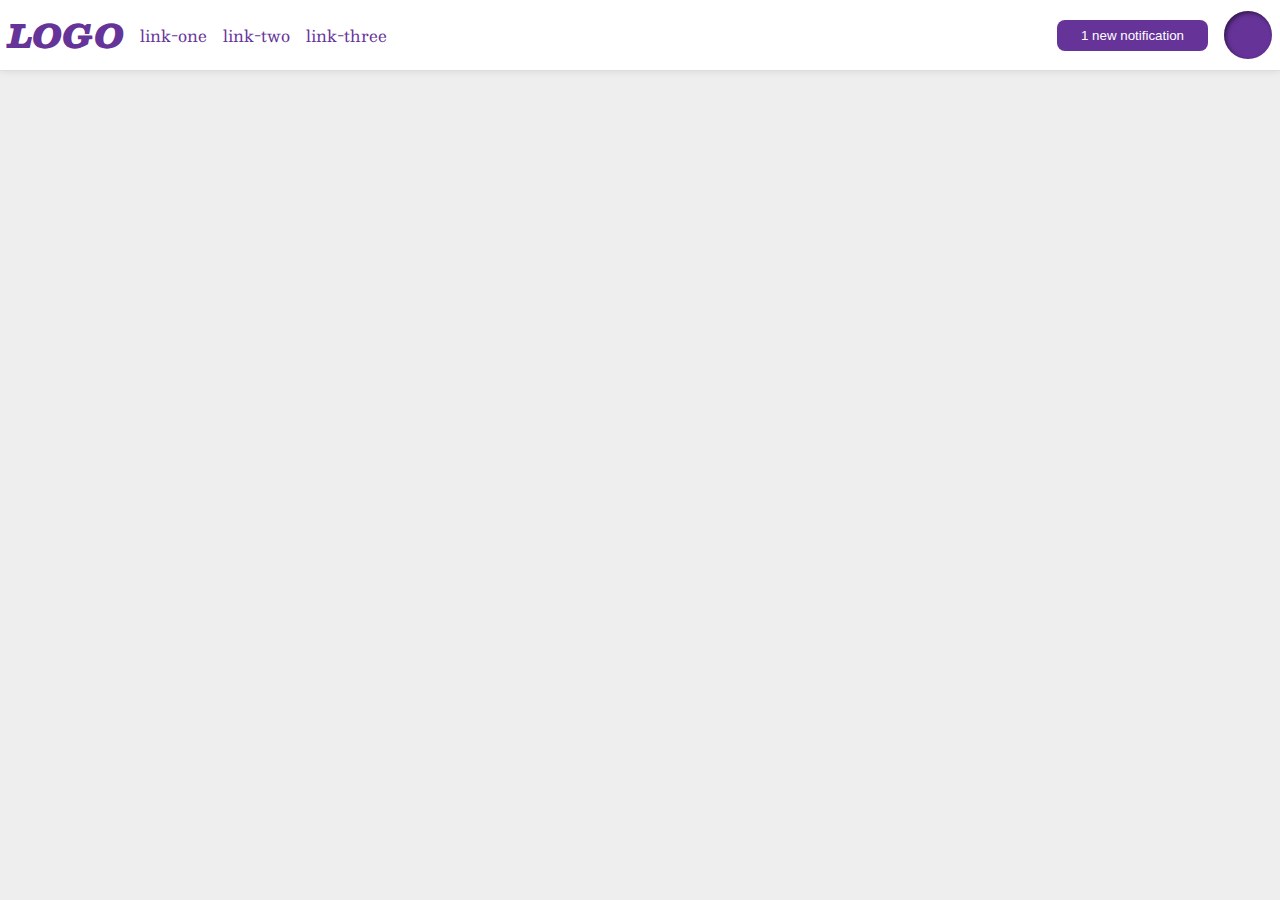
<file: foundations/flex/03-flex-header-2/index.html>
<!DOCTYPE html>
<html lang="en">
  <head>
    <meta charset="UTF-8">
    <meta http-equiv="X-UA-Compatible" content="IE=edge">
    <meta name="viewport" content="width=device-width, initial-scale=1.0">
    <title>Flex Header 2</title>
    <link rel="stylesheet" href="style.css">
  </head>
  <body>
    <div class="header">
      <div class="left-stuff">
        <div class="logo">
          LOGO
        </div>
        <ul class="links">
          <li><a href="https://google.com">link-one</a></li>
          <li><a href="https://google.com">link-two</a></li>
          <li><a href="https://google.com">link-three</a></li>
        </ul>
      </div>
      <div class="right-stuff">
        <button class="notifications">
          1 new notification
        </button>
        <div class="profile-image"></div>
      </div>
    </div>
  </body>
</html>
</file>
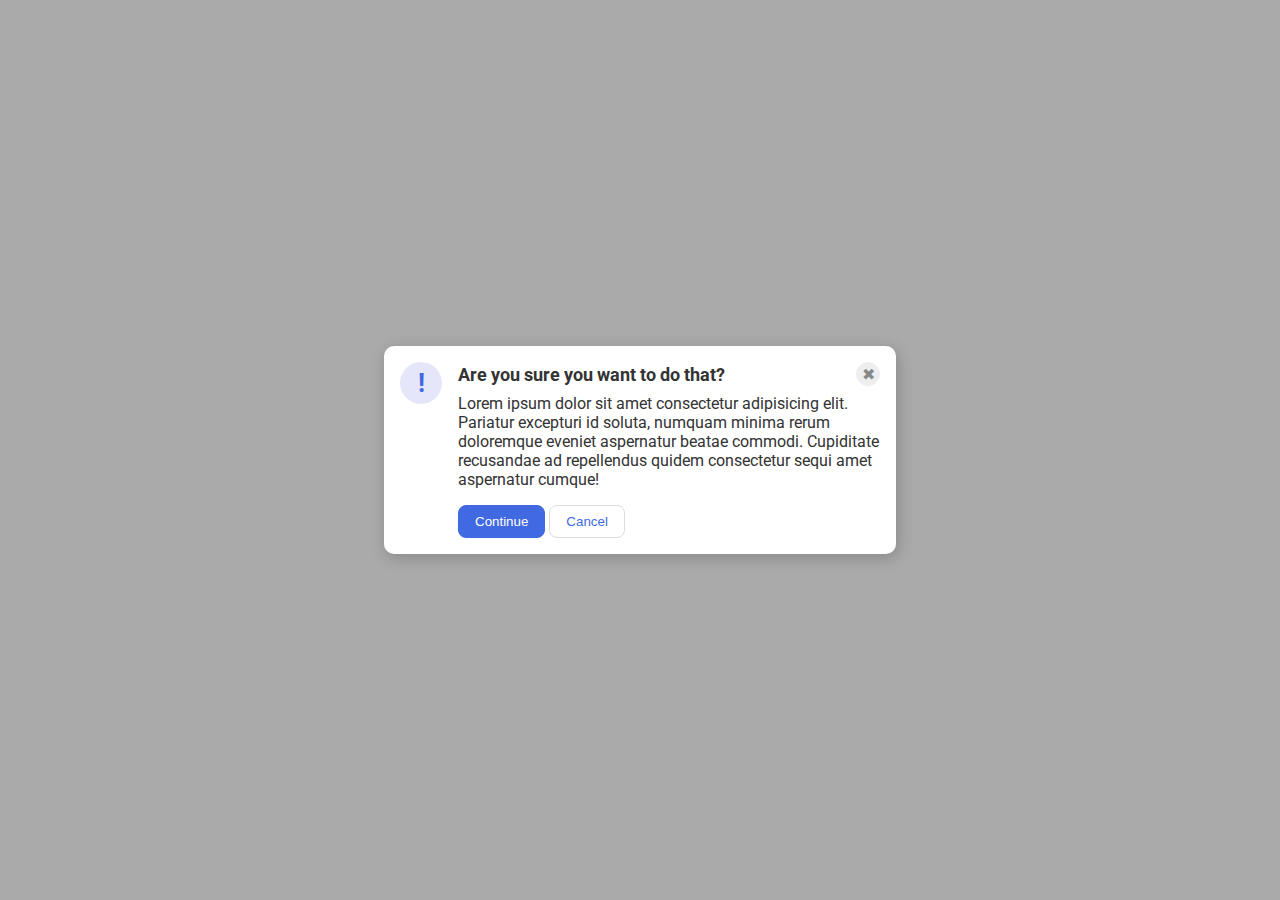
<file: foundations/flex/05-flex-modal/index.html>
<!DOCTYPE html>
<html lang="en">
  <head>
    <meta charset="UTF-8">
    <meta http-equiv="X-UA-Compatible" content="IE=edge">
    <meta name="viewport" content="width=device-width, initial-scale=1.0">
    <link rel="stylesheet" href="style.css">
    <title>Modal</title>
  </head>
  <body>
    <div class="modal">
      <div class="icon">!</div>

      <div class="right-side">
        <div class="header-button">
          <div class="header">Are you sure you want to do that?</div>
          <button class="close-button">✖</button>
        </div>
        <div class="text">Lorem ipsum dolor sit amet consectetur adipisicing elit. Pariatur excepturi id soluta, numquam minima rerum doloremque eveniet aspernatur beatae commodi. Cupiditate recusandae ad repellendus quidem consectetur sequi amet aspernatur cumque!</div>
        <button class="continue">Continue</button>
        <button class="cancel">Cancel</button>
      </div>
    </div>
  </body>
</html>
</file>
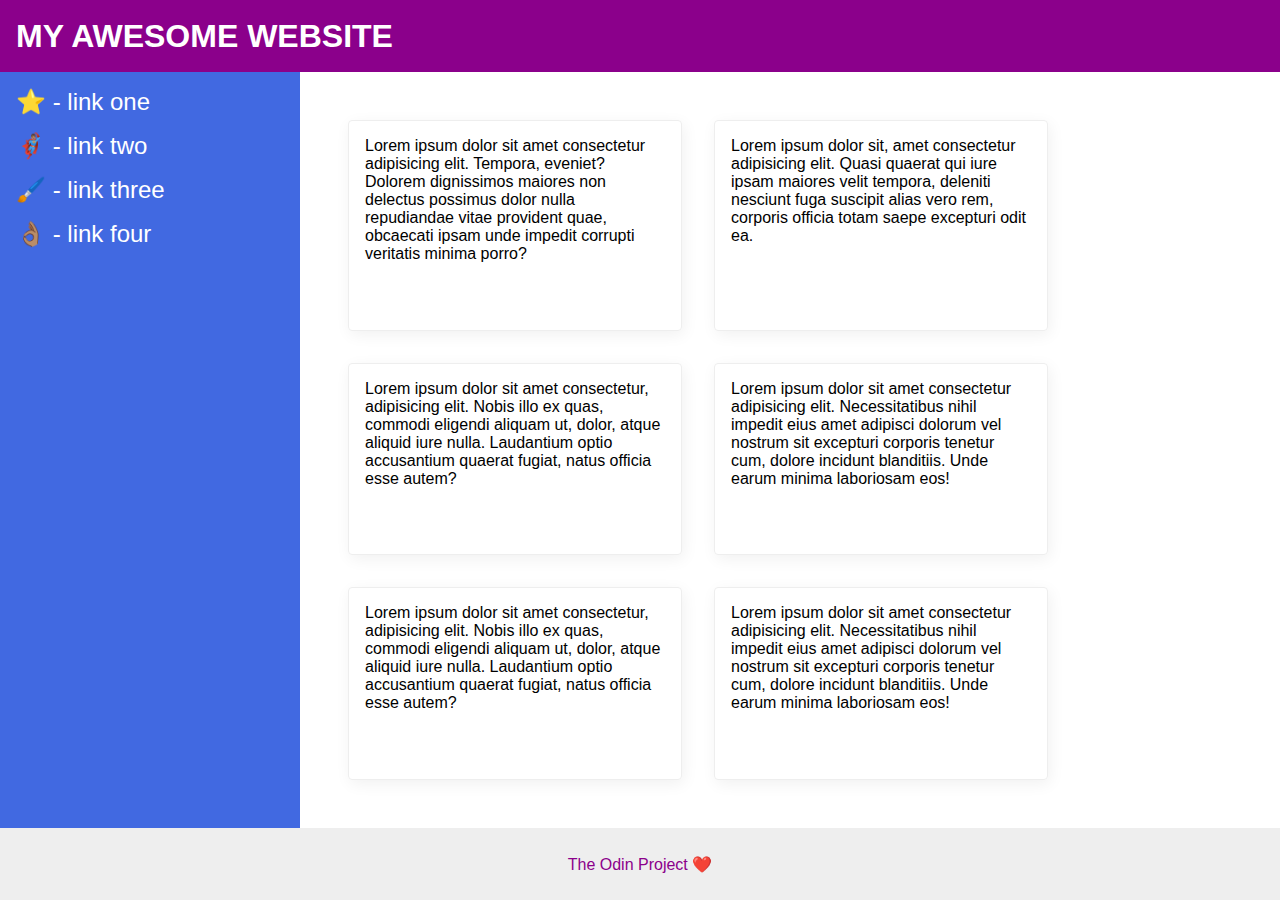
<file: foundations/flex/07-flex-layout-2/index.html>
<!DOCTYPE html>
<html lang="en">
  <head>
    <meta charset="UTF-8">
    <meta http-equiv="X-UA-Compatible" content="IE=edge">
    <meta name="viewport" content="width=device-width, initial-scale=1.0">
    <title>The Holy Grail</title>
    <link rel="stylesheet" href="style.css">
  </head>
  <body>
    <div class="header">
      MY AWESOME WEBSITE
    </div>
    
    <div class="container">
      <div class="sidebar">
        <ul>
          <li><a href="#">⭐ - link one</a></li>
          <li><a href="#">🦸🏽‍♂️ - link two</a></li>
          <li><a href="#">🖌️ - link three</a></li>
          <li><a href="#">👌🏽 - link four</a></li>
        </ul>
      </div>

      <div class="info">
        <div class="card">Lorem ipsum dolor sit amet consectetur adipisicing elit. Tempora, eveniet? Dolorem dignissimos maiores non delectus possimus dolor nulla repudiandae vitae provident quae, obcaecati ipsam unde impedit corrupti veritatis minima porro?</div>
        <div class="card">Lorem ipsum dolor sit, amet consectetur adipisicing elit. Quasi quaerat qui iure ipsam maiores velit tempora, deleniti nesciunt fuga suscipit alias vero rem, corporis officia totam saepe excepturi odit ea.</div>
        <div class="card">Lorem ipsum dolor sit amet consectetur, adipisicing elit. Nobis illo ex quas, commodi eligendi aliquam ut, dolor, atque aliquid iure nulla. Laudantium optio accusantium quaerat fugiat, natus officia esse autem?</div>
        <div class="card">Lorem ipsum dolor sit amet consectetur adipisicing elit. Necessitatibus nihil impedit eius amet adipisci dolorum vel nostrum sit excepturi corporis tenetur cum, dolore incidunt blanditiis. Unde earum minima laboriosam eos!</div>
        <div class="card">Lorem ipsum dolor sit amet consectetur, adipisicing elit. Nobis illo ex quas, commodi eligendi aliquam ut, dolor, atque aliquid iure nulla. Laudantium optio accusantium quaerat fugiat, natus officia esse autem?</div>
        <div class="card">Lorem ipsum dolor sit amet consectetur adipisicing elit. Necessitatibus nihil impedit eius amet adipisci dolorum vel nostrum sit excepturi corporis tenetur cum, dolore incidunt blanditiis. Unde earum minima laboriosam eos!</div>
      </div>
    </div>

    <div class="footer">
      The Odin Project ❤️
    </div>
  </body>
</html>
</file>
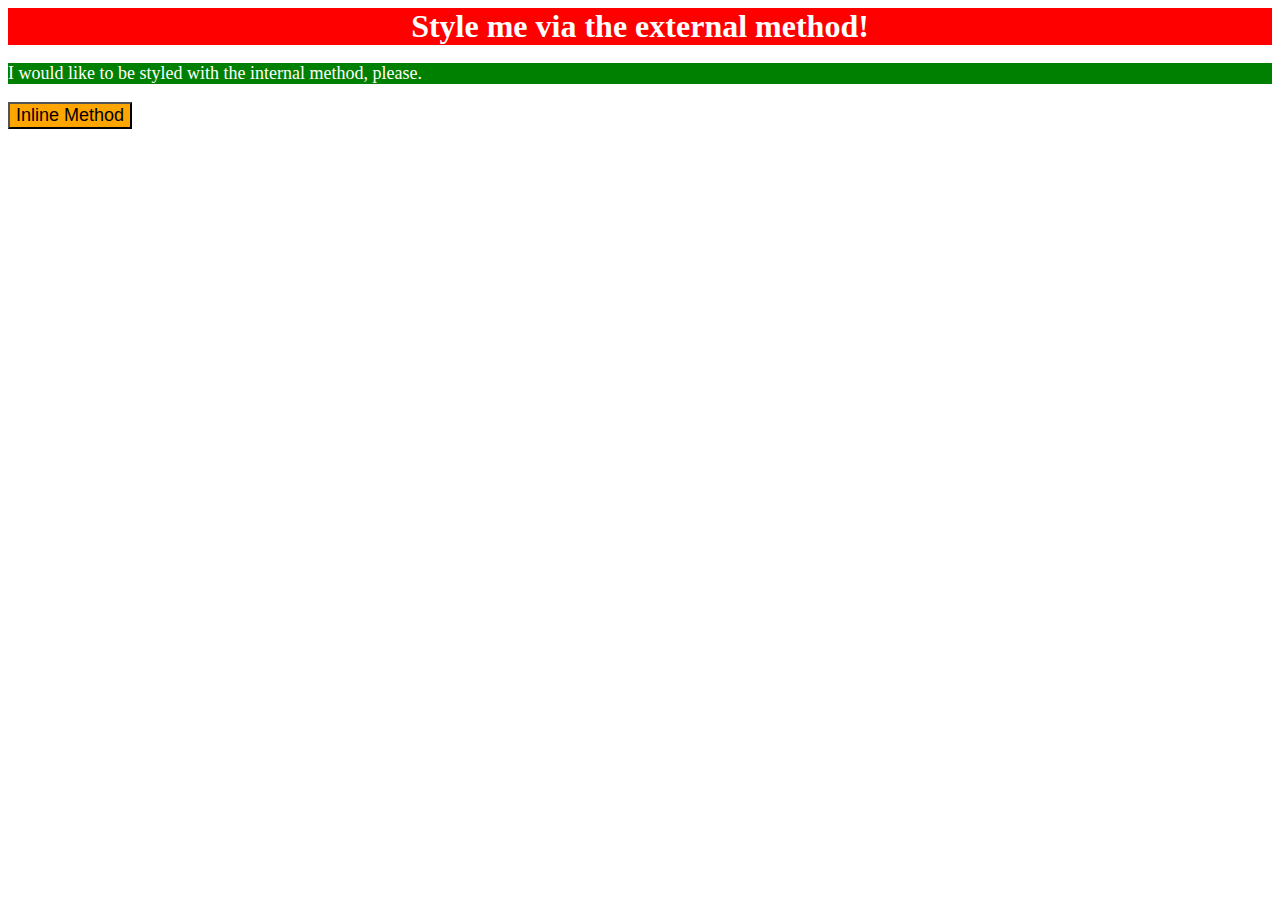
<file: foundations/intro-to-css/01-css-methods/index.html>
<!DOCTYPE html>
<html lang="en">
  <head>
    <link rel="stylesheet" href="styles.css">
    <style>
      p {
        background-color: green;
        color: white;
        font-size: 18px;
      }
    </style>
    <meta charset="UTF-8">
    <meta http-equiv="X-UA-Compatible" content="IE=edge">
    <meta name="viewport" content="width=device-width, initial-scale=1.0">
    <title>Methods for Adding CSS</title>
  </head>
  <body>
    <div>Style me via the external method!</div>
    <p>I would like to be styled with the internal method, please.</p>
    <button style="background-color: orange; font-size: 18px;">Inline Method</button>
  </body>
</html>
</file>
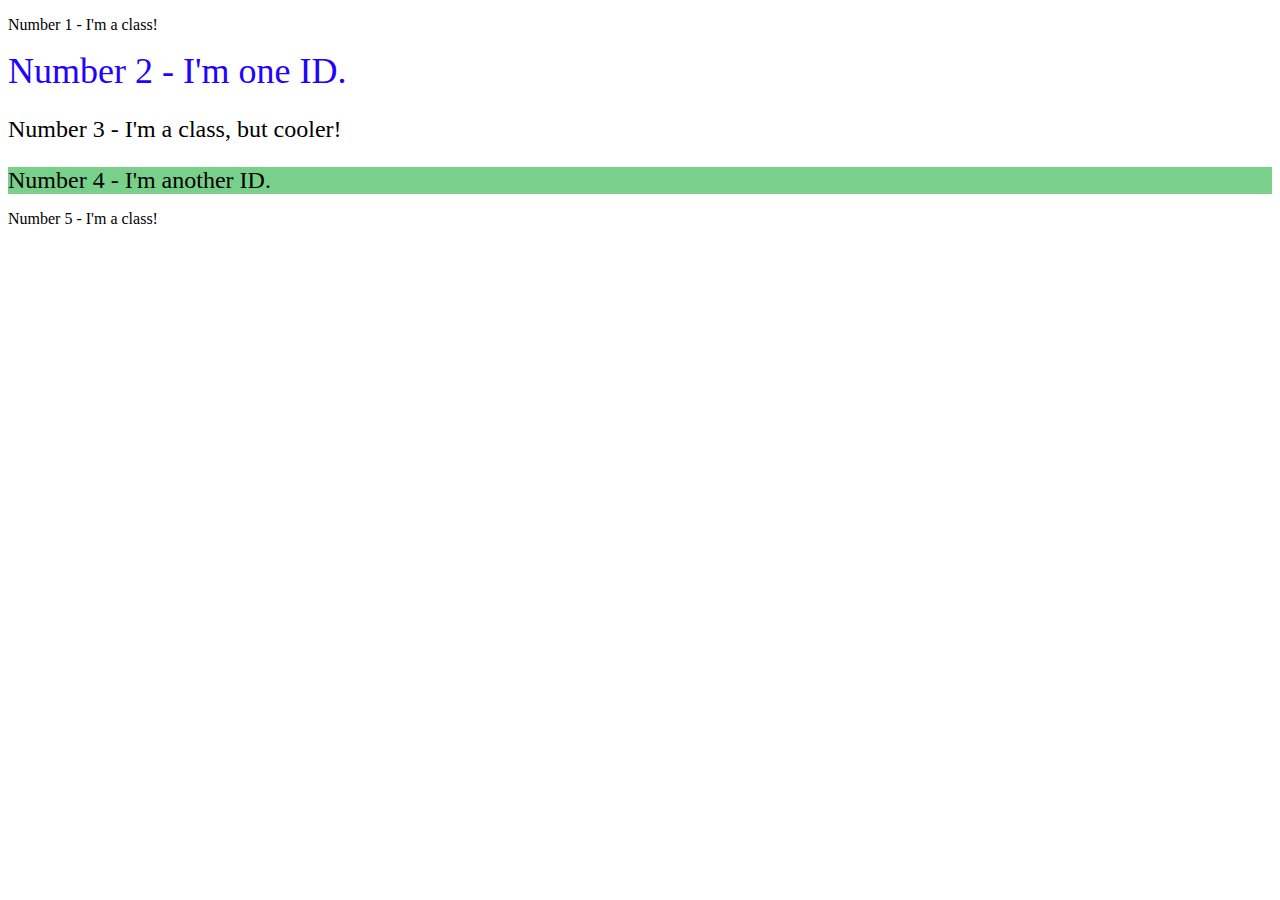
<file: foundations/intro-to-css/02-class-id-selectors/index.html>
<!DOCTYPE html>
<html lang="en">
  <head>
    <meta charset="UTF-8">
    <meta http-equiv="X-UA-Compatible" content="IE=edge">
    <meta name="viewport" content="width=device-width, initial-scale=1.0">
    <title>Class and ID Selectors</title>
    <link rel="stylesheet" href="style.css">
  </head>
  <body>
    <p class="oddNumber">Number 1 - I'm a class!</p>
    <div id="secondElement">Number 2 - I'm one ID.</div>
    <p class="oddNumber" id="thirdElement">Number 3 - I'm a class, but cooler!</p>
    <div class="fourthElement">Number 4 - I'm another ID.</div>
    <p class="oddNumber">Number 5 - I'm a class!</p>
  </body>
</html>
</file>
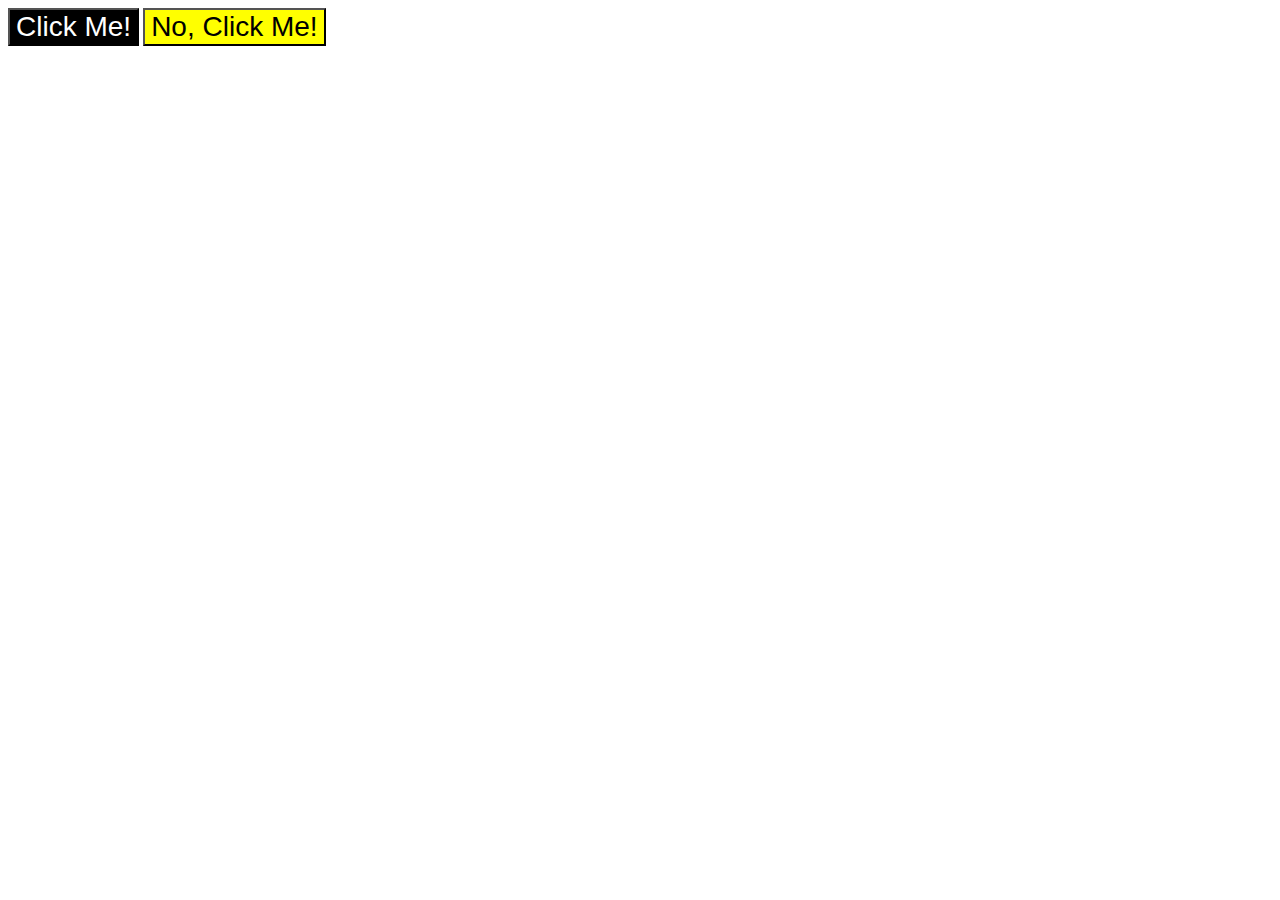
<file: foundations/intro-to-css/03-grouping-selectors/index.html>
<!DOCTYPE html>
<html lang="en">
  <head>
    <meta charset="UTF-8">
    <meta http-equiv="X-UA-Compatible" content="IE=edge">
    <meta name="viewport" content="width=device-width, initial-scale=1.0">
    <title>Grouping Selectors</title>
    <link rel="stylesheet" href="style.css">
  </head>
  <body>
    <button class="blackButton bothButtons">Click Me!</button>
    <button class="yellowButton bothButtons">No, Click Me!</button>
  </body>
</html>
</file>
<file: foundations/flex/03-flex-header-2/style.css>
/* this is some magical font-importing.  
you'll learn about it later. */
@import url('https://fonts.googleapis.com/css2?family=Besley:ital,wght@0,400;1,900&display=swap');

body {
  margin: 0;
  background: #eee;
  font-family: Besley, serif;
}

.header {
  background: white;
  border-bottom: 1px solid #ddd;
  box-shadow: 0 0 8px rgba(0,0,0,.1);
  display: flex;
  justify-content: space-between;
  padding: 8px
}

.left-stuff,
.right-stuff {
  display: flex;
  align-items: center;
  gap: 16px;

}


.profile-image {
  background: rebeccapurple;
  box-shadow: inset 2px 2px 4px rgba(0,0,0,.5);
  border-radius: 50%;
  width: 48px;
  height: 48px;
}

.logo {
  color: rebeccapurple;
  font-size: 32px;
  font-weight: 900;
  font-style: italic;

  padding: 0;
  margin: 0;
}

button {
  border: none;
  border-radius: 8px;
  background: rebeccapurple;
  color: white;
  padding: 8px 24px;
}

a {
  /* this removes the line under our links */
  text-decoration: none;
  color: rebeccapurple;
}

ul {
  list-style-type: none;
  display: flex;
  margin: 0;
  padding: 0;
  gap: 16px;
}
</file>
<file: foundations/flex/05-flex-modal/style.css>
@import url('https://fonts.googleapis.com/css2?family=Roboto:wght@400;700&display=swap');

html, body {
  height: 100%;
}

body {
  font-family: Roboto, sans-serif;
  margin: 0;
  background: #aaa;
  color: #333;
  /* I'll give you this one for free lol */
  display: flex;
  align-items: center;
  justify-content: center;
}

.modal {
  background: white;
  width: 480px;
  border-radius: 10px;
  box-shadow: 2px 4px 16px rgba(0,0,0,.2);
}

.icon {
  color: royalblue;
  font-size: 26px;
  font-weight: 700;
  background: lavender;
  width: 42px;
  height: 42px;
  border-radius: 50%;
  display: flex;
  align-items: center;
  justify-content: center;
}

.close-button {
  background: #eee;
  border-radius: 50%;
  color: #888;
  font-weight: 400;
  font-size: 16px;
  height: 24px;
  width: 24px;
  display: flex;
  align-items: center;
  justify-content: center;
  border: 1px solid #eee;
  padding: 0;
}

button {
  cursor: pointer;
  padding: 8px 16px;
  border-radius: 8px;
}

button.continue {
  background: royalblue;
  border: 1px solid royalblue;
  color: white;
}

button.cancel {
  background: white;
  border: 1px solid #ddd;
  color: royalblue;
}

/* SOLUTION */

.icon {
  flex-shrink: 0;
}

.header {
  font-weight: 700;
  font-size: 18px;
}

.modal {
  display: flex;
  gap: 16px;
  padding: 16px;
}

.header-button {
  display: flex;
  justify-content: space-between;
  align-items: center;
  margin-bottom: 8px;
}

.text {
  margin-bottom: 16px;
}
</file>
<file: foundations/flex/07-flex-layout-2/style.css>
body {
  font-family: -apple-system, BlinkMacSystemFont, 'Segoe UI', Roboto, Oxygen, Ubuntu, Cantarell, 'Open Sans', 'Helvetica Neue', sans-serif;
  margin: 0;
  min-height: 100vh;
}

.header {
  height: 72px;
  background: darkmagenta;
  color: white;
}

.footer {
  height: 72px;
  background: #eee;
  color: darkmagenta;
}

.sidebar {
  width: 300px;
  background: royalblue;
  box-sizing: border-box;
}

.card {
  border: 1px solid #eee;
  box-shadow: 2px 4px 16px rgba(0,0,0,.06);
  border-radius: 4px;
}

/* SOLUTION */

body {
  display: flex;
  flex-direction: column;
}

.header {
  font-size: 32px;
  font-weight: 900;
  display: flex;
  align-items: center;
  padding: 0 16px;
}

.container {
  flex: 1;
  display: flex;
}

ul {
  list-style-type: none;
  padding: 0;
  margin: 0;
}

a {
  text-decoration: none;
  color: white;
  font-size: 24px;
}

.sidebar {
  flex-shrink: 0;
  padding: 16px;
}

li {
  margin-bottom: 16px;
}

.info {
  display: flex;
  flex-wrap: wrap;
  padding: 48px;
  gap: 32px;
}

.card {
  max-width: 300px;
  padding: 16px;
}

.footer {
  display: flex;
  justify-content: center;
  align-items: center;
}
</file>
<file: foundations/intro-to-css/01-css-methods/styles.css>
div {
    background-color: red;
    color: white;
    font-size: 32px;
    text-align: center;
    font-weight: bold;
}
</file>
<file: foundations/intro-to-css/02-class-id-selectors/style.css>
/* Add CSS Styling */

.oddNumbers {
    background-color: #d36f7e;
    font-family: Verdana, "DejaVu Sans", sans-serif;
}

#secondElement {
    color: #2103ff;
    font-size: 36px;
}

#thirdElement {
    font-size: 24px;
}

.fourthElement {
    background-color: #78d08b;
    font-size: 24px;
}
</file>
<file: foundations/intro-to-css/03-grouping-selectors/style.css>
/* Add CSS Styling */

.blackButton {
    background-color: black;
    color: white;
}

.yellowButton {
    background-color: yellow;
}

.bothButtons {
    font-size: 28px;
    font-family: Helvetica , 'Times New Roman', sans-serif;
}
</file>
